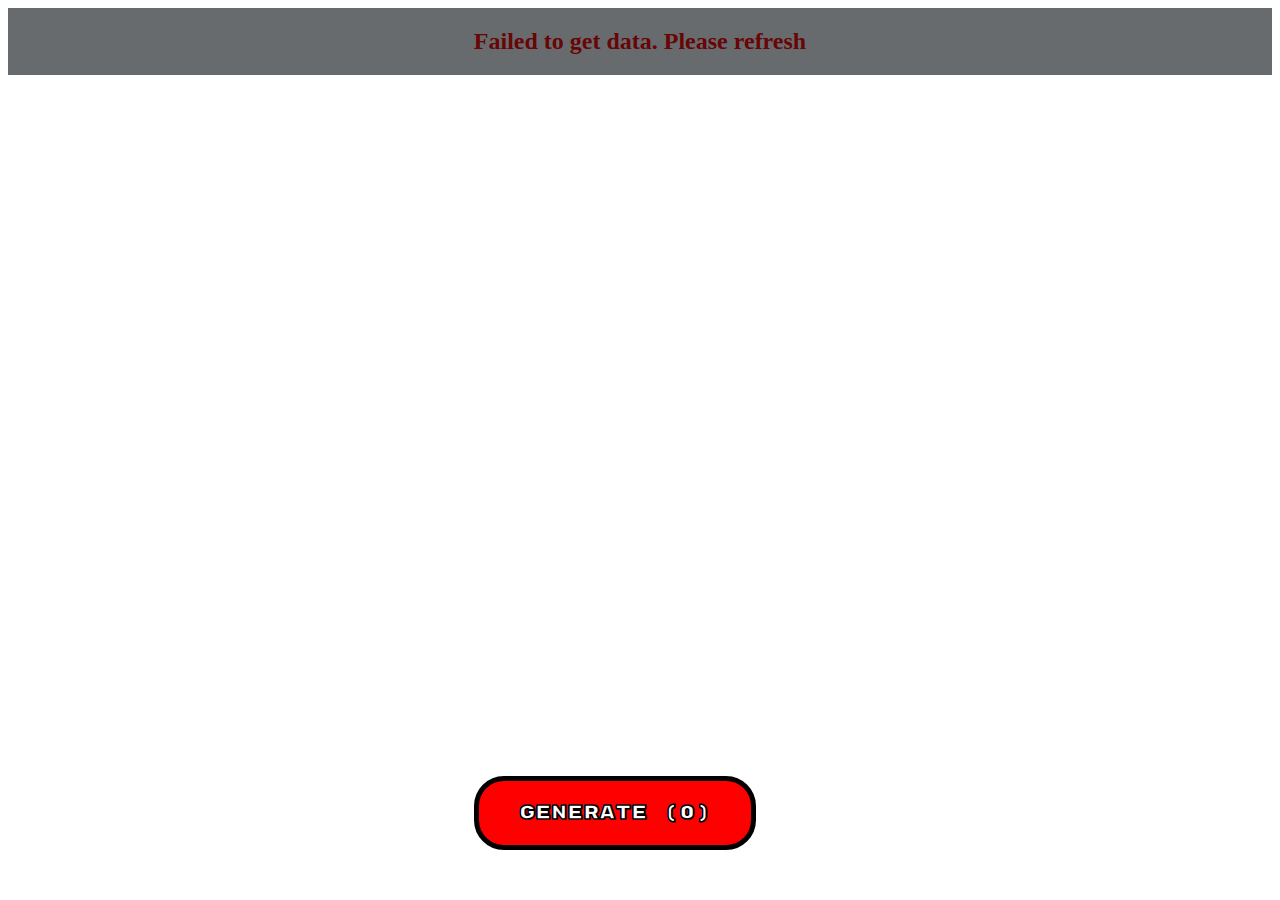
<file: index.html>
<!DOCTYPE html>

<html>
    <head>
        <meta charset="utf-8">
        <meta http-equiv="X-UA-Compatible" content="IE=edge">
        <title>Nogomet Savica</title>
        <meta name="description" content="">
        <meta name="viewport" content="width=device-width, initial-scale=1">
        <link rel="stylesheet" href="styles/style.css">
        <link rel="preconnect" href="https://fonts.googleapis.com">
        <link rel="preconnect" href="https://fonts.gstatic.com" crossorigin>
        <link href="https://fonts.googleapis.com/css2?family=Rubik+Mono+One&display=swap" rel="stylesheet">
        <script src="https://apis.google.com/js/api.js"></script>
    </head>
    <body>
        <div id="display">
            <div id="loader"> 
                <h4> Loading</h4> 
            </div>
            <div id="allPlayers">
                <audio autoplay controls loop>
                    <source src="Music/SUPER SMASH BROS - Choose Your Character Song.mp3" type="audio/mp3">
                </audio>
            </div>
            </button>
            <button id="generateButton">Generate (0)</button>
            <div id="output"></div>
            <div id="errorMessage"> 
                <h2> Failed to get data. Please refresh </h2>
            </div>
        </div>
        <script src="excel_data.js"></script>
        <script src="script.js" async defer></script>
    </body>
</html>
</file>
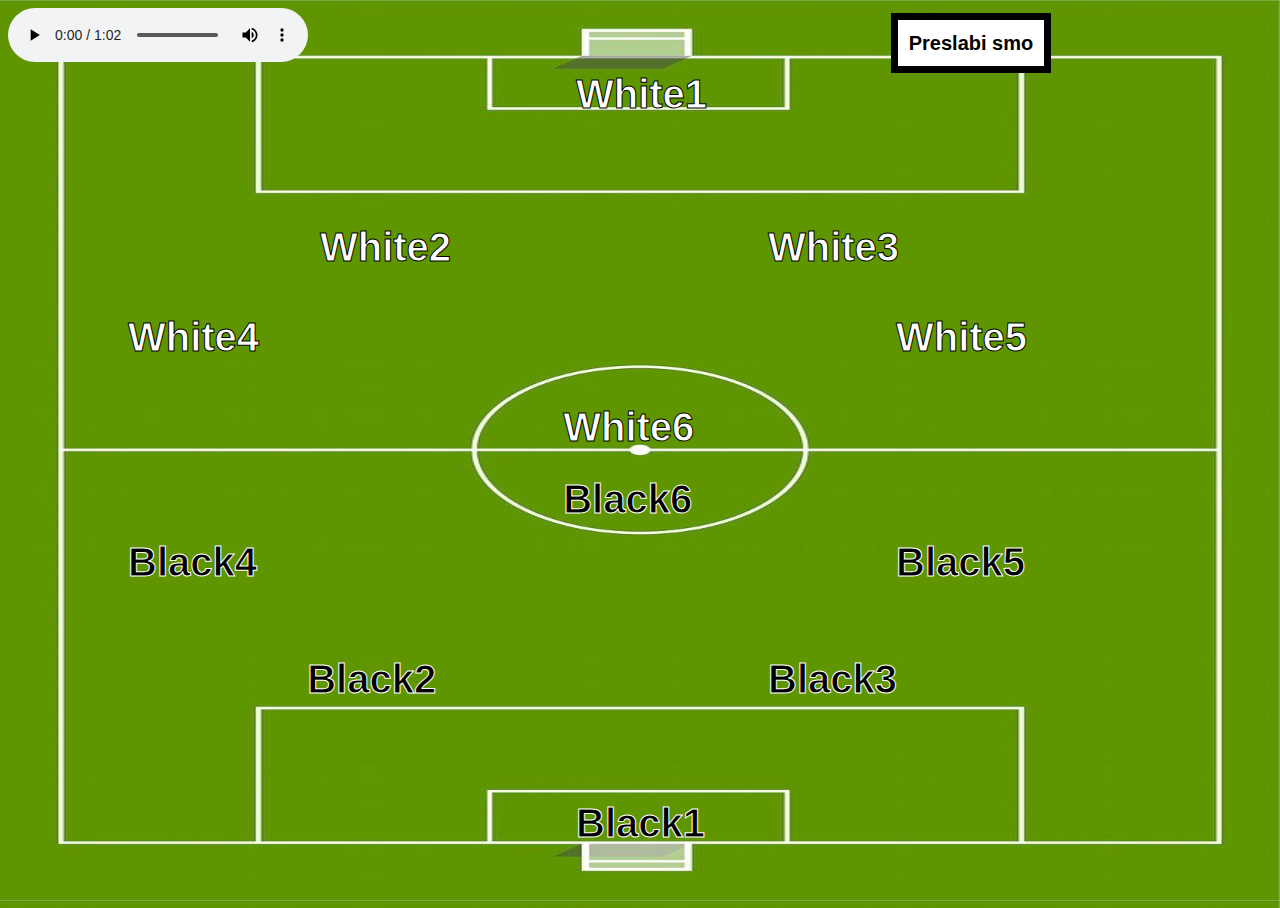
<file: teams.html>
<!DOCTYPE html>
<html>
    <head>
        <meta charset="utf-8">
        <meta http-equiv="X-UA-Compatible" content="IE=edge">
        <title>Ekipe</title>
        <meta name="description" content="">
        <link rel="stylesheet" href="styles/styleTeams.css">
    </head>
    <body>

        <audio autoplay no controls loop>
            <source src="Music/UEFA Champions League Hymne Stadion Version _ Lyrics.mp3" type="audio/mp3">
        </audio>
        
        <p id="whiteOne">White1</p>
        <p id="whiteTwo">White2</p>
        <p id="whiteThree">White3</p>
        <p id="whiteFour">White4</p>
        <p id="whiteFive">White5</p>
        <p id="whiteSix">White6</p>
        <p id="blackOne">Black1</p>
        <p id="blackTwo">Black2</p>
        <p id="blackThree">Black3</p>
        <p id="blackFour">Black4</p>
        <p id="blackFive">Black5</p>
        <p id="blackSix">Black6</p>

        <button type="button" class="name noselect" onclick="clickHandler()">Preslabi smo</button>


        <script>
            var teamWhite = JSON.parse(sessionStorage.getItem("teamWhite"));
            var teamBlack = JSON.parse(sessionStorage.getItem("teamBlack"));
            var selectedPlayers = JSON.parse(sessionStorage.getItem("selectedPlayers"));

            document.getElementById("whiteOne").innerText = teamWhite[0];
            document.getElementById("whiteTwo").innerText = teamWhite[1];
            document.getElementById("whiteThree").innerText = teamWhite[2];
            document.getElementById("whiteFour").innerText = teamWhite[3];
            document.getElementById("whiteFive").innerText = teamWhite[4];
            document.getElementById("whiteSix").innerText = teamWhite[5];
            document.getElementById("blackOne").innerText = teamBlack[0];
            document.getElementById("blackTwo").innerText = teamBlack[1];
            document.getElementById("blackThree").innerText = teamBlack[2];
            document.getElementById("blackFour").innerText = teamBlack[3];
            document.getElementById("blackFive").innerText = teamBlack[4];
            document.getElementById("blackSix").innerText = teamBlack[5];

            function clickHandler() {
                storePlayers(selectedPlayers);
                createTeams();
                window.open("teams.html", "_self");
            };

            function createTeams() {
                var playerValues = [];

                var totalValue = 0;
                var checkSum = 0;
                var teamWhite = [];
                var teamBlack = [];
                for (const key in selectedPlayers) {
                    playerValues.push(selectedPlayers[key]);
                    totalValue = totalValue + selectedPlayers[key];
                    };
    
                var goalValue = totalValue / 2;

                while (Math.abs(checkSum - goalValue) > 1) {
                    checkSum = 0;
                    playerValues = playerValues.sort(() => 0.5 - Math.random());
                    for (let i = 0; i < 6; i++) {
                        checkSum = checkSum + playerValues[i];
                    };
                };

                for (let i = 0; i < 6; i++) {
                    teamWhite.push(getKeyByValue(selectedPlayers, playerValues[i]));
                    delete selectedPlayers[getKeyByValue(selectedPlayers, playerValues[i])];
                }

                for (let i = 6; i < 12; i++) {
                    teamBlack.push(getKeyByValue(selectedPlayers, playerValues[i]));
                }

                store(teamWhite, teamBlack);
            };

            function store(item1, item2) {
                sessionStorage.setItem("teamWhite", JSON.stringify(item1));
                sessionStorage.setItem("teamBlack", JSON.stringify(item2));
            };

            function storePlayers(item) {
                sessionStorage.setItem("selectedPlayers", JSON.stringify(item));
            };

            function get(item1, item2) {
                var teamWhite = JSON.parse(sessionStorage.getItem(item1));
                var teamBlack = JSON.parse(sessionStorage.getItem(item2));
            };

            function getPlayers(item1) {
                var selectedPlayers = JSON.parse(sessionStorage.getItem(item1));
            };

            function getKeyByValue(object, value) {
                return Object.keys(object).find(key => object[key] === value);
            };

        </script>
        
    </body>
</html>
</file>
<file: styles/style.css>
body {
    display: flex;
    justify-content: center;
    align-items: center;
    position: relative;
    height: auto;
}

body::before {
    background-image: url("../Photos/Background.jpeg");
    background-attachment: fixed;
    opacity: 0.6;
    content: "";
    position: absolute;
    top: 0px;
    right: 0px;
    bottom: 0px;
    left: 0px;
}

.player {
    display: flex;
    flex-direction: column;
    margin: 30px;
    border: 5px solid gray;
    border-radius: 12px;
    justify-content: center;
    align-items: center;
    width: 300px;
    height: 400px;
    background-size: cover;
    filter: grayscale(100%);

}

#allPlayers {
    display: flex;
    flex-direction: column;
    justify-content: center;
    align-items: center;
    margin: auto;
    position: relative;
}

.name, .rating {
    font-size: 40px;
    padding-top: 20px;
    font-family: 'Rubik Mono One', sans-serif;
    -webkit-text-stroke-width: 2px;
    -webkit-text-stroke-color: aliceblue;
    margin: 10px;

}

.active {
    transform: scale(1.1);
    filter: grayscale(0%);
    border: 5px solid yellow;
}

#generateButton {
    position: fixed;
    bottom: 50px;
    background-color: red;
    font-size: larger;
    font-weight: bold;
    padding-top: 20px;
    padding-bottom: 20px;
    padding-left: 40px;
    padding-right: 40px;
    border-radius: 30px;
    color: white;
    font-family: 'Rubik Mono One', sans-serif;
    -webkit-text-stroke-width: 1px;
    -webkit-text-stroke-color: black;
    box-shadow: 2px;
    border: 5px solid black;
}

audio {
    margin-top: 40px;
}

#allPlayers{
	display: none;
}

#errorMessage{
	display: none;
	color: red;
}

#loader {	
  border: 16px solid #f3f3f3; /* Light grey */
  border-top: 16px solid #3498db; /* Blue */
  border-radius: 50%;
  width: 50px;
  height: 50px;
  animation: spin 2s linear infinite;
  margin: auto;
  margin-top: 40px;
}

@keyframes spin {
  0% { transform: rotate(0deg); }
  100% { transform: rotate(360deg); }
}
</file>
<file: styles/styleTeams.css>
html {
    height: 100%;
}

body {
    background-image: url("../Photos/9faf7d9ef20efee20bb209bd2acfe18e.jpeg");
    background-size: 100% 100%;
    height: 100%;
    font-family: 'Rubik Mono One', sans-serif;
}

p {
    position: absolute;
    font-size: 40px;
    font-weight: bolder;
    -webkit-text-stroke-width: 1px;
    margin: 0px;
    padding: 0px;
    border: 0px;
    animation-name: opacity;
    animation-duration: 5s;
    animation-timing-function: ease-in;
    animation-fill-mode: both;
}

@keyframes opacity {
    from {opacity: 0%;}
    to {opacity: 100%;}
}

#whiteOne {
    top: 8%;
    left: 45%;
    color: white;
    -webkit-text-stroke-color: black;
}

#whiteTwo {
    top: 25%;
    left: 25%;
    color: white;
    -webkit-text-stroke-color: black;
    animation-delay: 10s;
}

#whiteThree {
    top: 25%;
    left: 60%;
    color: white;
    -webkit-text-stroke-color: black;
    animation-delay: 20s;
}

#whiteFour {
    top: 35%;
    left: 10%;
    color: white;
    -webkit-text-stroke-color: black;
    animation-delay: 30s;
}

#whiteFive {
    top: 35%;
    left: 70%;
    color: white;
    -webkit-text-stroke-color: black;
    animation-delay: 40s;
}

#whiteSix {
    top: 45%;
    left: 44%;
    color: white;
    -webkit-text-stroke-color: black;
    animation-delay: 50s;
}

#blackOne {
    top: 89%;
    left: 45%;
    color: black;
    -webkit-text-stroke-color: white;
    animation-delay: 5s;
}

#blackTwo {
    top: 73%;
    left: 24%;
    color: black;
    -webkit-text-stroke-color: white;
    animation-delay: 15s;
}

#blackThree {
    top: 73%;
    left: 60%;
    color: black;
    -webkit-text-stroke-color: white;
    animation-delay: 25s;
}

#blackFour {
    top: 60%;
    left: 10%;
    color: black;
    -webkit-text-stroke-color: white;
    animation-delay: 35s;
}

#blackFive {
    top: 60%;
    left: 70%;
    color: black;
    -webkit-text-stroke-color: white;
    animation-delay: 45s;
}

#blackSix {
    top: 53%;
    left: 44%;
    color: black;
    -webkit-text-stroke-color: white;
    animation-delay: 55s;
}

.noselect {
    -webkit-touch-callout: none;
      -webkit-user-select: none;
       -khtml-user-select: none;
         -moz-user-select: none;
          -ms-user-select: none;
              user-select: none;
          -webkit-tap-highlight-color: transparent;
  }
  
button {
      position: absolute;
      left: 70%;
      top: 2%;
      width: 150px;
      height: 50px;
      cursor: pointer;
      font-size: 20px;
      font-weight: bold;
      color: black;
      background: white;
      border: 2px solid black;
      box-shadow: 5px 5px 0 black,
          -5px -5px 0 black,
          -5px 5px 0 black,
          5px -5px 0 black;
      transition: 500ms ease-in-out;
  }
  
button:hover {
      box-shadow: 20px 5px 0 black, -20px -5px 0 black;
  }
  
button:focus {
      outline: none;
  }
</file>
